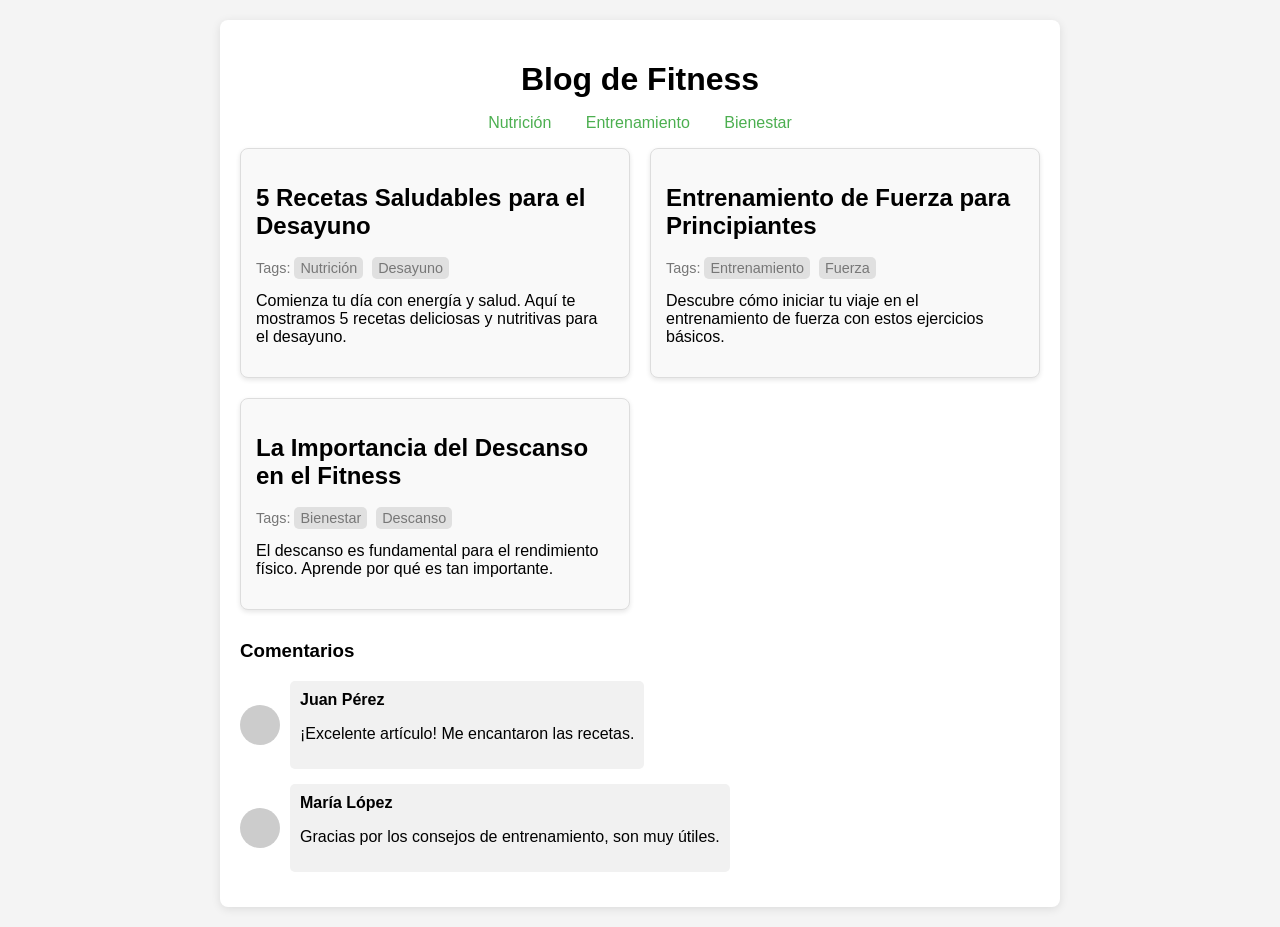
<file: blog.html>
<!DOCTYPE html>
<html lang="es">
<head>
    <meta charset="UTF-8">
    <meta name="viewport" content="width=device-width, initial-scale=1.0">
    <title>Blog de Fitness</title>
    <link rel="stylesheet" href="styles/blog.css">
</head>
<body>
    <div class="container">
        <header>
            <h1>Blog de Fitness</h1>
            <nav>
                <ul>
                    <li><a href="#categoria1">Nutrición</a></li>
                    <li><a href="#categoria2">Entrenamiento</a></li>
                    <li><a href="#categoria3">Bienestar</a></li>
                </ul>
            </nav>
        </header>

        <main>
            <article class="post" id="categoria1">
                <h2>5 Recetas Saludables para el Desayuno</h2>
                <p class="tags">Tags: <span class="tag">Nutrición</span> <span class="tag">Desayuno</span></p>
                <p>Comienza tu día con energía y salud. Aquí te mostramos 5 recetas deliciosas y nutritivas para el desayuno.</p>
            </article>

            <article class="post" id="categoria2">
                <h2>Entrenamiento de Fuerza para Principiantes</h2>
                <p class="tags">Tags: <span class="tag">Entrenamiento</span> <span class="tag">Fuerza</span></p>
                <p>Descubre cómo iniciar tu viaje en el entrenamiento de fuerza con estos ejercicios básicos.</p>
            </article>

            <article class="post" id="categoria3">
                <h2>La Importancia del Descanso en el Fitness</h2>
                <p class="tags">Tags: <span class="tag">Bienestar</span> <span class="tag">Descanso</span></p>
                <p>El descanso es fundamental para el rendimiento físico. Aprende por qué es tan importante.</p>
            </article>
        </main>

        <section class="comments">
            <h3>Comentarios</h3>
            <div class="comment">
                <div class="avatar"></div>
                <div class="comment-content">
                    <strong>Juan Pérez</strong>
                    <p>¡Excelente artículo! Me encantaron las recetas.</p>
                </div>
            </div>
            <div class="comment">
                <div class="avatar"></div>
                <div class="comment-content">
                    <strong>María López</strong>
                    <p>Gracias por los consejos de entrenamiento, son muy útiles.</p>
                </div>
            </div>
        </section>
    </div>
</body>
</html>
</file>
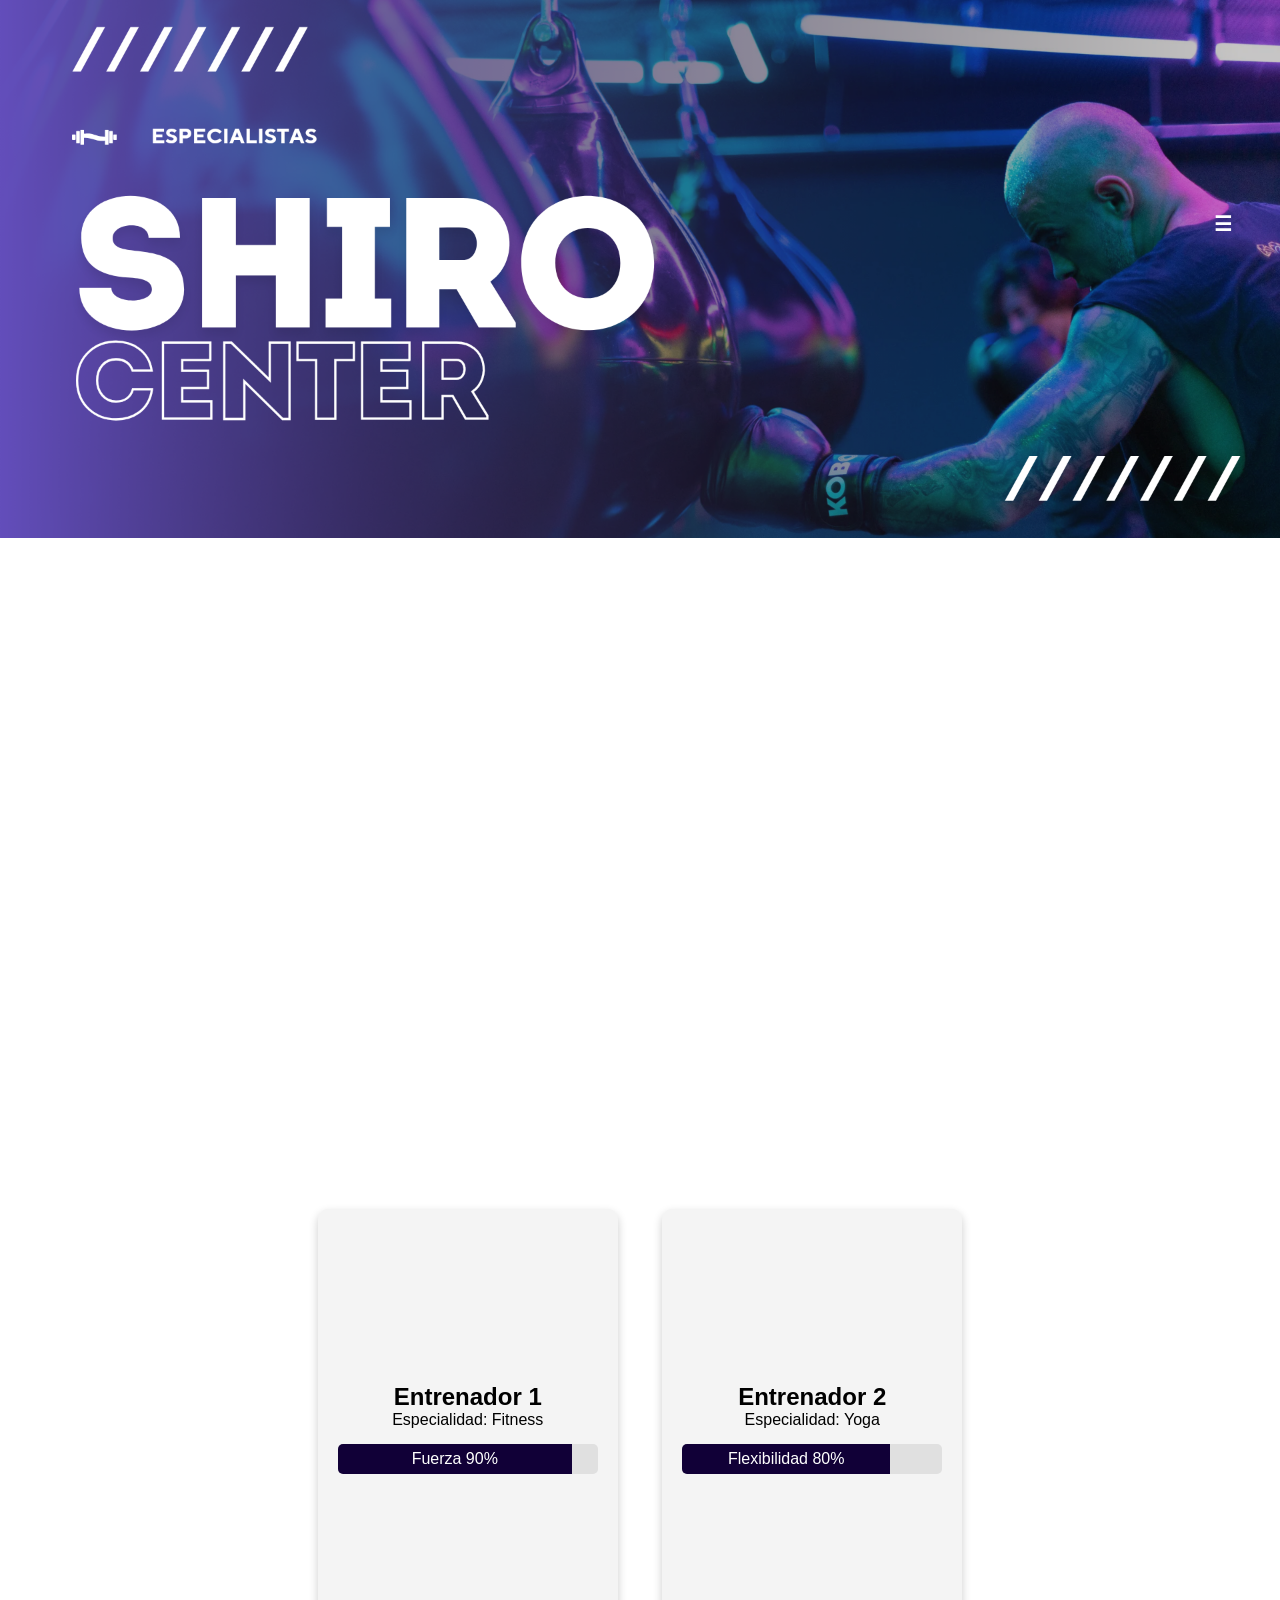
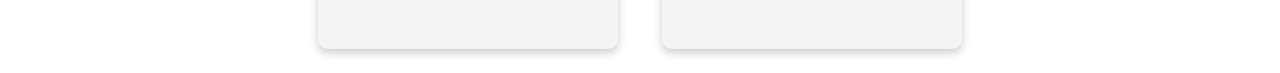
<file: entrenadores.html>
<!DOCTYPE html>
<html lang="es">
<head>
  <meta charset="UTF-8" />
  <meta name="viewport" content="width=device-width, initial-scale=1.0" />
  <link rel="stylesheet" href="styles/header.css" />
  <link rel="stylesheet" href="styles/entrenadores.css" />
  <link rel="stylesheet" href="styles/loader.css" />
  <link rel="preconnect" href="https://fonts.googleapis.com" />
  <link rel="preconnect" href="https://fonts.gstatic.com" crossorigin />
  <link href="https://fonts.googleapis.com/css2?family=Montserrat&family=Special+Gothic+Condensed+One&display=swap" rel="stylesheet" />
  <title>Entrenadores</title>
</head>
<body>

  <!-- Loader -->
  <div id="loader-wrapper" class="fade-out">
    <div class="wrapper">
      <div class="circle"></div>
      <div class="circle"></div>
      <div class="circle"></div>
      <div class="shadow"></div>
      <div class="shadow"></div>
      <div class="shadow"></div>
    </div>
  </div>

  <!-- Header con imagen de fondo -->
  <header class="header">
    <img src="images/imagen.png" alt="Fondo" class="img-fondo" />
    <div class="container">
      <nav class="menu">
        <input type="checkbox" id="toggle-menu" hidden />
        <label for="toggle-menu" class="desplegar"><span> ☰ </span></label>
        <ul class="mega-menu">
          <li><a href="index.html">Inicio</a></li>
          <li><a href="clases.html">Clases</a></li>
          <li><a href="entrenadores.html">Entrenadores</a></li>
          <li><a href="precios.html">Precios</a></li>
          <li><a href="blog.html">Blog</a></li>
        </ul>
      </nav>
    </div>
  </header>

  <!-- Sección Entrenadores -->
  <section class="entrenadores">
    <div class="video-titulo">
        <video src="videos/entrenadores.mp4" autoplay muted loop playsinline></video>
      </div>

    <div class="card">
      <div class="card-inner">
        <div class="card-front">
          <h2>Entrenador 1</h2>
          <p>Especialidad: Fitness</p>
          <div class="skill-bar">
            <div class="skill" style="width: 90%;">Fuerza 90%</div>
          </div>
        </div>
        <div class="card-back">
          <h2>Detalles</h2>
          <p>Experiencia: 5 años</p>
          <p>Certificaciones: A, B, C</p>
          <div class="rating-card">
            <span class="star" data-value="1">&#9733;</span>
            <span class="star" data-value="2">&#9733;</span>
            <span class="star" data-value="3">&#9733;</span>
            <span class="star" data-value="4">&#9733;</span>
            <span class="star" data-value="5">&#9733;</span>
          </div>
        </div>
      </div>
    </div>

    <div class="card">
      <div class="card-inner">
        <div class="card-front">
          <h2>Entrenador 2</h2>
          <p>Especialidad: Yoga</p>
          <div class="skill-bar">
            <div class="skill" style="width: 80%;">Flexibilidad 80%</div>
          </div>
        </div>
        <div class="card-back">
          <h2>Detalles</h2>
          <p>Experiencia: 3 años</p>
          <p>Certificaciones: D, E</p>
          <div class="rating-card">
            <span class="star" data-value="1">&#9733;</span>
            <span class="star" data-value="2">&#9733;</span>
            <span class="star" data-value="3">&#9733;</span>
            <span class="star" data-value="4">&#9733;</span>
            <span class="star" data-value="5">&#9733;</span>
          </div>
        </div>
      </div>
    </div>

    <!-- Podés agregar más tarjetas acá -->
  </section>

  <script>
    // Script simple para marcar estrellas seleccionadas
    document.querySelectorAll('.rating-card').forEach(rating => {
      rating.addEventListener('click', e => {
        if (e.target.classList.contains('star')) {
          const stars = rating.querySelectorAll('.star');
          stars.forEach(star => star.classList.remove('selected'));
          let selected = false;
          for (const star of stars) {
            star.classList.add('selected');
            if (star === e.target) break;
          }
        }
      });
    });
  </script>
</body>
</html>
</file>
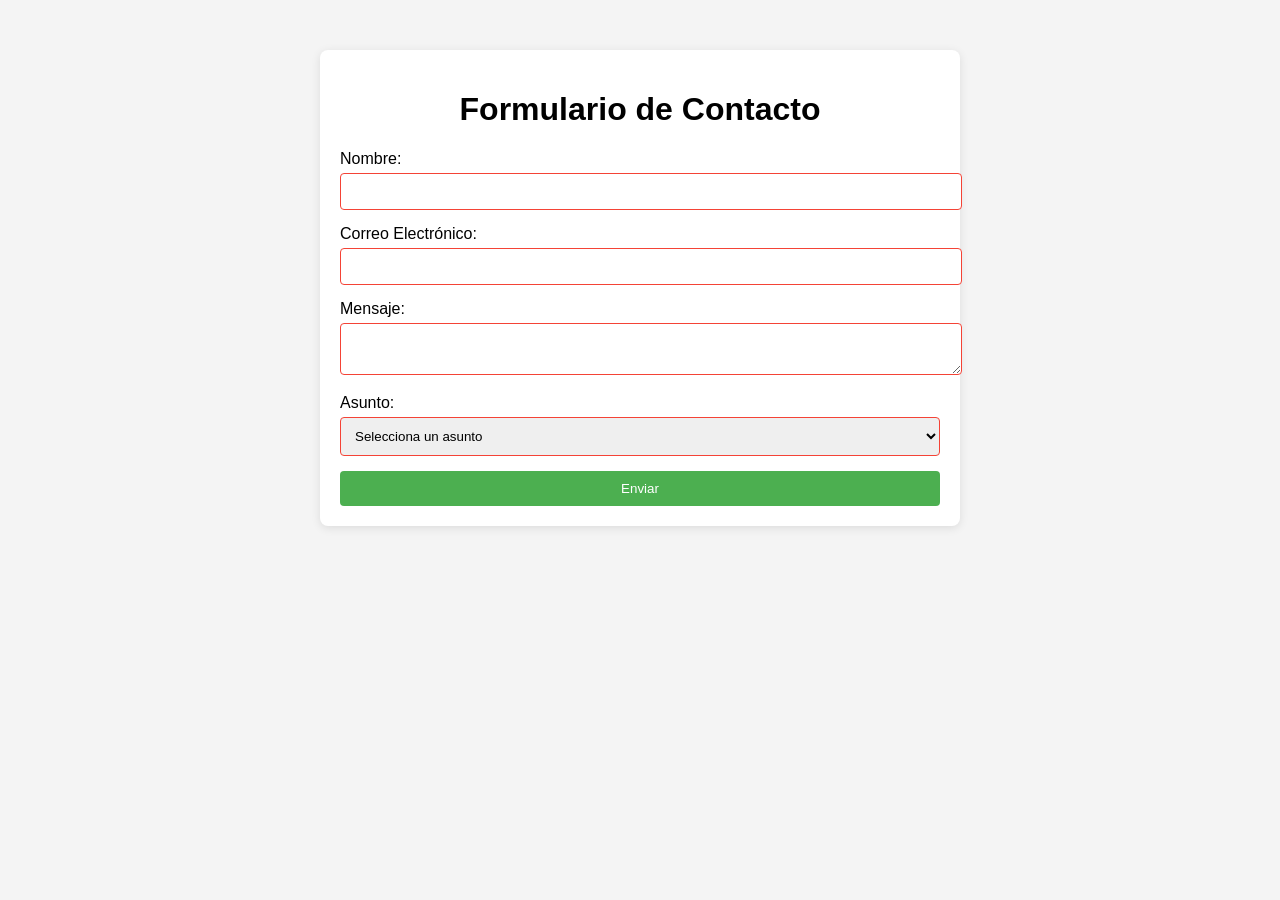
<file: formulario.html>
<!DOCTYPE html>
<html lang="es">
<head>
    <meta charset="UTF-8">
    <meta name="viewport" content="width=device-width, initial-scale=1.0">
    <title>Formulario de Contacto Avanzado</title>
    <link rel="stylesheet" href="styles/formulario.css">
</head>
<body>
    <div class="container">
        <h1>Formulario de Contacto</h1>
        <form id="contactForm" action="#modal" method="post">
            <div class="form-group">
                <label for="name">Nombre:</label>
                <input type="text" id="name" name="name" required>
            </div>
            <div class="form-group">
                <label for="email">Correo Electrónico:</label>
                <input type="email" id="email" name="email" required>
            </div>
            <div class="form-group">
                <label for="message">Mensaje:</label>
                <textarea id="message" name="message" required></textarea>
            </div>
            <div class="form-group">
                <label for="subject">Asunto:</label>
                <select id="subject" name="subject" required>
                    <option value="" disabled selected>Selecciona un asunto</option>
                    <option value="consulta">Consulta</option>
                    <option value="sugerencia">Sugerencia</option>
                    <option value="queja">Queja</option>
                </select>
            </div>
            <button type="submit">Enviar</button>
        </form>
    </div>

    <div class="modal" id="modal">
        <div class="modal-content">
            <span class="close">&times;</span>
            <p>¡Tu mensaje ha sido enviado correctamente!</p>
        </div>
    </div>
</body>
</html>
</file>
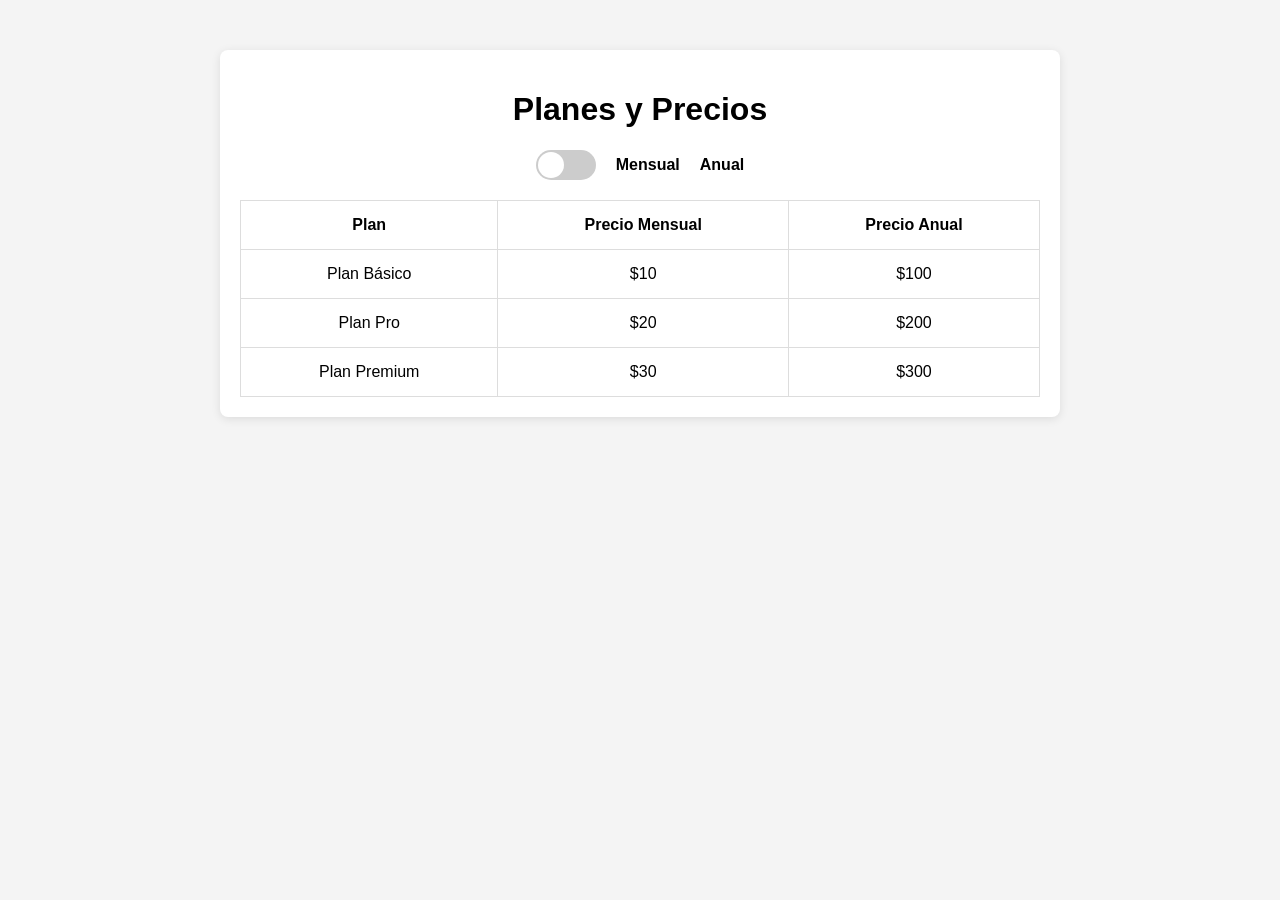
<file: precios.html>
<!DOCTYPE html>
<html lang="es">
<head>
    <meta charset="UTF-8">
    <meta name="viewport" content="width=device-width, initial-scale=1.0">
    <title>Comparador de Planes</title>
    <link rel="stylesheet" href="styles/precios.css">
</head>
<body>
    <div class="container">
        <h1>Planes y Precios</h1>
        <div class="toggle-container">
            <label class="toggle">
                <input type="checkbox" id="toggle">
                <span class="slider"></span>
            </label>
            <span class="toggle-label">Mensual</span>
            <span class="toggle-label">Anual</span>
        </div>
        <table>
            <thead>
                <tr>
                    <th>Plan</th>
                    <th class="price monthly">Precio Mensual</th>
                    <th class="price annual">Precio Anual</th>
                </tr>
            </thead>
            <tbody>
                <tr>
                    <td>Plan Básico</td>
                    <td class="monthly">$10 <span class="tooltip">Incluye acceso ilimitado</span></td>
                    <td class="annual">$100 <span class="tooltip">Incluye acceso ilimitado</span></td>
                </tr>
                <tr>
                    <td>Plan Pro</td>
                    <td class="monthly">$20 <span class="tooltip">Incluye soporte prioritario</span></td>
                    <td class="annual">$200 <span class="tooltip">Incluye soporte prioritario</span></td>
                </tr>
                <tr>
                    <td>Plan Premium</td>
                    <td class="monthly">$30 <span class="tooltip">Incluye todas las características</span></td>
                    <td class="annual">$300 <span class="tooltip">Incluye todas las características</span></td>
                </tr>
            </tbody>
        </table>
    </div>
</body>
</html>
</file>
<file: styles/blog.css>
body {
    font-family: Arial, sans-serif;
    background-color: #f4f4f4;
    margin: 0;
    padding: 0;
}

.container {
    max-width: 800px;
    margin: 20px auto;
    padding: 20px;
    background: white;
    border-radius: 8px;
    box-shadow: 0 2px 10px rgba(0, 0, 0, 0.1);
}

header {
    text-align: center;
}

h1 {
    margin-bottom: 10px;
}

nav ul {
    list-style: none;
    padding: 0;
}

nav ul li {
    display: inline;
    margin: 0 15px;
}

nav ul li a {
    text-decoration: none;
    color: #4CAF50;
}

main {
    display: grid;
    grid-template-columns: repeat(auto-fill, minmax(300px, 1fr));
    gap: 20px;
}

.post {
    background: #f9f9f9;
    border: 1px solid #ddd;
    border-radius: 8px;
    padding: 15px;
    box-shadow: 0 2px  5px rgba(0, 0, 0, 0.1);
    opacity: 0; /* Oculto por defecto para el efecto de scroll */
    transform: translateY(20px); /* Desplazado hacia abajo */
    animation: reveal 0.5s forwards; /* Aplicar el efecto de revelado */
}

.tags {
    font-size: 0.9em;
    color: #777;
}

.tag {
    background: #e0e0e0;
    border-radius: 5px;
    padding: 3px 6px;
    margin-right: 5px;
}

.comments {
    margin-top: 30px;
}

.comment {
    display: flex;
    align-items: center;
    margin-bottom: 15px;
}

.avatar {
    width: 40px;
    height: 40px;
    background-color: #ccc;
    border-radius: 50%;
    margin-right: 10px;
}

.comment-content {
    background: #f1f1f1;
    border-radius: 5px;
    padding: 10px;
    max-width: 80%;
}

/* Efecto Scroll Reveal */
@keyframes reveal {
    from {
        opacity: 0;
        transform: translateY(20px);
    }
    to {
        opacity: 1;
        transform: translateY(0);
    }
}

/* Estilo responsivo */
@media (max-width: 600px) {
    .container {
        padding: 10px;
    }

    h1 {
        font-size: 24px;
    }

    nav ul li {
        display: block;
        margin: 5px 0;
    }
}
</file>
<file: styles/header.css>
/* Ajustes generales */
* {
  margin: 0;
  padding: 0;
  box-sizing: border-box;
  font-family: sans-serif;
}

body, html {
  height: 100%;
}

/* HEADER con imagen de fondo */
.header {
  position: relative;
  width: 100%;
  aspect-ratio: 21 / 9;
  overflow: hidden;
}

/* Imagen de fondo */
.img-fondo {
  position: absolute;
  top: 0;
  left: 0;
  width: 100%;
  height: auto; /* ⬅️ Mantenemos la altura proporcional */
  object-fit: contain; /* ⬅️ Que se vea entera, aunque deje espacio */
  z-index: -1;
}


/* Contenedor principal dentro del header */
.header .container {
  position: relative;
  z-index: 1;
  width: 100%;
  height: 100%;
  display: flex;
  align-items: center;
  justify-content: flex-end;
  padding: 2rem;
  margin-top: -50px; /* opcional */
}

/* Botón menú hamburguesa */
.menu {
  position: relative;
}

.desplegar {
  background: none;
  color: white;
  padding: 10px 16px;
  border: none;
  cursor: pointer;
  border-radius: 8px;
  font-size: 1rem;
}

.desplegar span {
  font-weight: 700;
  font-family: 'Special Gothic Condensed One', sans-serif;
  font-size: 20px;
}

/* Menú desplegable */
.mega-menu {
  display: none;
  position: absolute;
  right: 0;
  background-color: #634ebb;
  padding: 10px;
  border-radius: 10px;
  list-style: none;
}

#toggle-menu:checked + label + .mega-menu {
  display: block;
}

.mega-menu li {
  margin: 10px 0;
}

.mega-menu li a {
  color: white;
  text-decoration: none;
  font-family: Montserrat, sans-serif;
  font-size: 14px;
  font-weight: 700;
}

.desplegar:hover .mega-menu {
  display: block;
}
</file>
<file: styles/entrenadores.css>
body {
    font-family: Arial, sans-serif;
    margin: 0;
    padding: 0;
  }
  
  /* Sección Entrenadores */
  .entrenadores {
    text-align: center;
  }

  .video-titulo {
    width: 100%;
    overflow: hidden;
    text-align: center;
    position: relative;
  }
  
  .video-titulo video {
    width: 100%;
    height: auto;
    object-fit: contain; /* muestra el video completo sin recortes */
    display: block;
  }
  
  .card {
    width: 300px;
    height: 440px;
    perspective: 1000px;
    display: inline-block;
    margin: 20px;
  }
  
  .card-inner {
    position: relative;
    width: 100%;
    height: 100%;
    transition: transform 0.6s;
    transform-style: preserve-3d;
  }
  
  .card:hover .card-inner {
    transform: rotateY(180deg);
  }
  
  .card-front, .card-back {
    position: absolute;
    width: 100%;
    height: 100%;
    backface-visibility: hidden;
    border-radius: 10px;
    box-shadow: 0 4px 10px rgba(0, 0, 0, 0.2);
    padding: 20px;
    box-sizing: border-box;
  }
  
  .card-front {
    background: #f4f4f4;
    display: flex;
    flex-direction: column;
    justify-content: center;
    align-items: center;
  }
  
  .card-back {
    background: #643ebb;
    color: white;
    transform: rotateY(180deg);
    display: flex;
    flex-direction: column;
    justify-content: center;
    align-items: center;
  }
  
  /* Barras de habilidades dentro de la card-front */
  .skill-bar {
    width: 100%;
    background: #e0e0e0;
    border-radius: 5px;
    overflow: hidden;
    margin-top: 15px;
  }
  
  .skill {
    height: 30px;
    background: #110037;
    text-align: center;
    line-height: 30px;
    color: white;
    transition: width 1s ease;
  }
  
  /* Estrellas de calificación dentro de la card-back */
  .rating-card {
    margin-top: 15px;
    display: flex;
    justify-content: center;
    gap: 5px;
  }
  
  .rating-card .star {
    font-size: 24px;
    color: #ccc;
    cursor: pointer;
    transition: color 0.3s;
  }
  
  .rating-card .star:hover,
  .rating-card .star:hover ~ .star {
    color: #f39c12;
  }
  
  .rating-card .star.selected {
    color: #f39c12;
  }
</file>
<file: styles/loader.css>
/* LOADER CUBRE TODA LA PANTALLA */
#loader-wrapper {
  position: fixed;
  z-index: 99999;
  background-color: #381867;
  width: 100vw;
  height: 100vh;
  top: 0;
  left: 0;
  display: flex;
  align-items: center;
  justify-content: center;
  animation: fadeOut 1s forwards;
  animation-delay: 1s;
}

/* ANIMACIÓN DE DESVANECER */
@keyframes fadeOut {
  0% { opacity: 1; visibility: visible; }
  100% { opacity: 0; visibility: hidden; }
}

/* LOADER DE UIVERSE.IO */
.wrapper {
  width: 200px;
  height: 60px;
  position: relative;
  z-index: 1;
}

.circle {
  width: 20px;
  height: 20px;
  position: absolute;
  border-radius: 50%;
  background-color: #baabdc;
  left: 15%;
  transform-origin: 50%;
  animation: circle7124 .5s alternate infinite ease;
}

@keyframes circle7124 {
  0% {
    top: 60px;
    height: 5px;
    border-radius: 50px 50px 25px 25px;
    transform: scaleX(1.7);
  }
  40% {
    height: 20px;
    border-radius: 50%;
    transform: scaleX(1);
  }
  100% {
    top: 0%;
  }
}

.circle:nth-child(2) {
  left: 45%;
  animation-delay: .2s;
}

.circle:nth-child(3) {
  left: auto;
  right: 15%;
  animation-delay: .3s;
}

.shadow {
  width: 20px;
  height: 4px;
  border-radius: 50%;
  background-color: rgba(0,0,0,0.9);
  position: absolute;
  top: 62px;
  transform-origin: 50%;
  z-index: -1;
  left: 15%;
  filter: blur(1px);
  animation: shadow046 .5s alternate infinite ease;
}

@keyframes shadow046 {
  0% {
    transform: scaleX(1.5);
  }
  40% {
    transform: scaleX(1);
    opacity: .7;
  }
  100% {
    transform: scaleX(.2);
    opacity: .4;
  }
}

.shadow:nth-child(4) {
  left: 45%;
  animation-delay: .2s
}

.shadow:nth-child(5) {
  left: auto;
  right: 15%;
  animation-delay: .3s;
}
</file>
<file: styles/formulario.css>
/* styles.css */
body {
    font-family: Arial, sans-serif;
    background-color: #f4f4f4;
    margin: 0;
    padding: 0;
}

.container {
    max-width: 600px;
    margin: 50px auto;
    padding: 20px;
    background: white;
    border-radius: 8px;
    box-shadow: 0 2px 10px rgba(0, 0, 0, 0.1);
}

h1 {
    text-align: center;
}

.form-group {
    margin-bottom: 15px;
}

label {
    display: block;
    margin-bottom: 5px;
}

input[type="text"],
input[type="email"],
textarea,
select {
    width: 100%;
    padding: 10px;
    border: 1px solid #ccc;
    border-radius: 4px;
    transition: border-color 0.3s;
}

input:valid,
textarea:valid,
select:valid {
    border-color: #4CAF50; /* Verde para campos válidos */
}

input:invalid,
textarea:invalid,
select:invalid {
    border-color: #f44336; /* Rojo para campos inválidos */
}

button {
    width: 100%;
    padding: 10px;
    background-color: #4CAF50;
    color: white;
    border: none;
    border-radius: 4px;
    cursor: pointer;
    transition: background-color 0.3s;
}

button:hover {
    background-color: #45a049;
}

/* Modal */
.modal {
    display: none; /* Oculto por defecto */
    position: fixed;
    z-index: 1;
    left: 0;
    top: 0;
    width: 100%;
    height: 100%;
    overflow: auto;
    background-color: rgba(0, 0, 0, 0.5); /* Fondo oscuro */
}

.modal:target {
    display: block; /* Muestra el modal cuando se activa */
}

.modal-content {
    background-color: #fefefe;
    margin: 15% auto;
    padding: 20px;
    border: 1px solid #888;
    width: 80%; /* Ancho del modal */
    border-radius: 8px;
    text-align: center;
}

.close {
    color: #aaa;
    float: right;
    font-size: 28px;
    font-weight: bold;
}

.close:hover,
.close:focus {
    color: black;
    text-decoration: none;
    cursor: pointer;
}

/* Diseño responsivo */
@media (max-width: 600px) {
    .container {
        padding: 10px;
    }

    h1 {
        font-size: 24px;
    }

    button {
        padding: 8px;
    }
}
</file>
<file: styles/precios.css>
/* styles.css */
body {
    font-family: Arial, sans-serif;
    background-color: #f4f4f4;
    margin: 0;
    padding: 0;
}

.container {
    max-width: 800px;
    margin: 50px auto;
    padding: 20px;
    background: white;
    border-radius: 8px;
    box-shadow: 0 2px 10px rgba(0, 0, 0, 0.1);
}

h1 {
    text-align: center;
}

.toggle-container {
    display: flex;
    justify-content: center;
    align-items: center;
    margin-bottom: 20px;
}

.toggle {
    position: relative;
    width: 60px;
    height: 30px;
    margin: 0 10px;
}

.toggle input {
    opacity: 0;
    width: 0;
    height: 0;
}

.slider {
    position: absolute;
    cursor: pointer;
    top: 0;
    left: 0;
    right: 0;
    bottom: 0;
    background-color: #ccc;
    transition: .4s;
    border-radius: 30px;
}

.slider:before {
    position: absolute;
    content: "";
    height: 26px;
    width: 26px;
    left: 2px;
    bottom: 2px;
    background-color: white;
    transition: .4s;
    border-radius: 50%;
}

input:checked + .slider {
    background-color: #4CAF50;
}

input:checked + .slider:before {
    transform: translateX(30px);
}

.toggle-label {
    margin: 0 10px;
    font-weight: bold;
}

table {
    width: 100%;
    border-collapse: collapse;
}

th, td {
    padding: 15px;
    text-align: center;
    border: 1px solid #ddd;
}

tr:hover {
    background-color: #f1f1f1; /* Efecto de resaltado al pasar el cursor */
}

.price {
    position: relative;
}

.tooltip {
    visibility: hidden;
    width: 120px;
    background-color: #555;
    color: #fff;
    text-align: center;
    border-radius:  4px;
    padding: 5px;
    position: absolute;
    z-index: 1;
    bottom: 125%; /* Posición del tooltip */
    left: 50%;
    margin-left: -60px;
    opacity: 0;
    transition: opacity 0.3s;
}

.price:hover .tooltip {
    visibility: visible;
    opacity: 1;
}

/* Cambiar precios con el toggle */
#toggle:checked ~ table .monthly {
    display: none;
}

#toggle:checked ~ table .annual {
    display: table-cell;
}

#toggle:not(:checked) ~ table .annual {
    display: none;
}

#toggle:not(:checked) ~ table .monthly {
    display: table-cell;
}

/* Diseño responsivo */
@media (max-width: 600px) {
    .container {
        padding: 10px;
    }

    h1 {
        font-size: 24px;
    }

    th, td {
        padding: 10px;
    }
}
</file>
